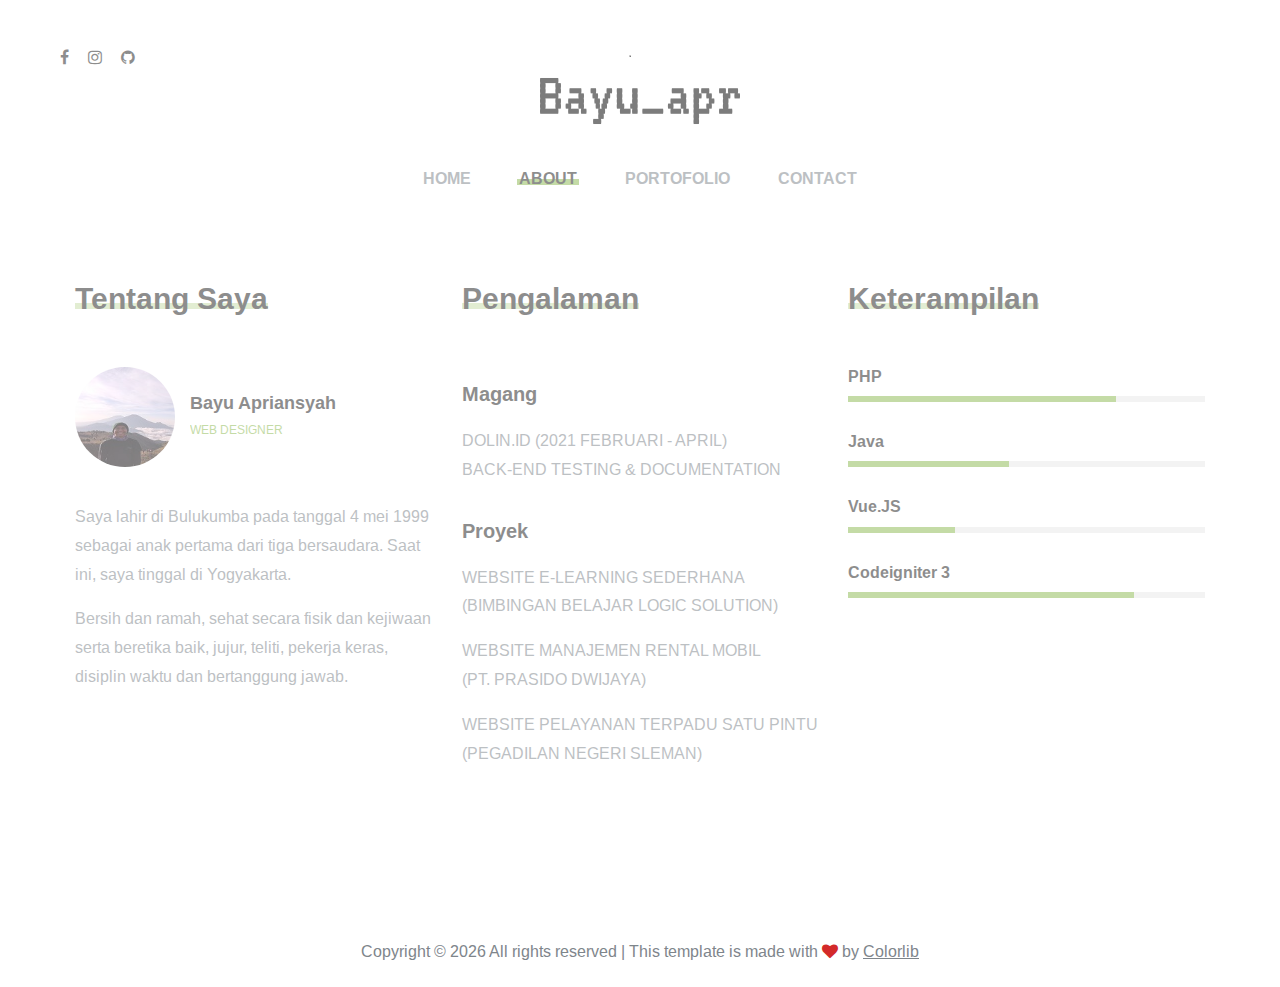
<file: about.html>
<!DOCTYPE html>
<html lang="zxx">
<head>
	<title>Bayu Apriansyah | Website Portofolio</title>
	<meta charset="UTF-8">
	<meta name="description" content="Boto Photo Studio HTML Template">
	<meta name="keywords" content="photo, html">
	<meta name="viewport" content="width=device-width, initial-scale=1.0">
	<!-- Stylesheets -->
	<link rel="stylesheet" href="css/bootstrap.min.css"/>
	<link rel="stylesheet" href="css/font-awesome.min.css"/>
	<link rel="stylesheet" href="css/slicknav.min.css"/>

	<!-- Main Stylesheets -->
	<link rel="stylesheet" href="css/style.css"/>


	<!--[if lt IE 9]>
		<script src="https://oss.maxcdn.com/html5shiv/3.7.2/html5shiv.min.js"></script>
		<script src="https://oss.maxcdn.com/respond/1.4.2/respond.min.js"></script>
	<![endif]-->

</head>
<body>
	<!-- Page Preloder -->
	<div id="preloder">
		<div class="loader"></div>
	</div>

	<!-- Header Section -->
	<header class="header">
		<div class="container-fluid">
			<div class="row">
				<div class="col-sm-4 col-md-3 order-2 order-sm-1">
					<div class="header__social">
						<a href="https://www.facebook.com/ryan.j.bugiz/"><i class="fa fa-facebook"></i></a>
						<a href="https://www.instagram.com/mas_bayuapriansyah/"><i class="fa fa-instagram"></i></a>
						<a href="https://github.com/bayuapr"><i class="fa fa-github"></i></a>

					</div>
				</div>
				<div class="col-sm-4 col-md-6 order-1  order-md-2 text-center">
					<a href="https://github.com/bayuapr" class="site-logo">
						<img src="img/lg.png" alt="">
					</a>
				</div>
			</div>
			<nav class="main__menu">
				<ul class="nav__menu">
					<li><a href="./index.html">Home</a></li>
					<li><a href="./about.html" class="menu--active">About</a></li>
					<li><a href="./portofolio.html">Portofolio</a></li>
					<!-- <li><a href="./blog.html">Blog</a>
						<ul class="sub__menu">
							<li><a href="./blog-single.html">Blog Single</a></li>
						</ul>
					</li> -->
					<li><a href="./contact.html">Contact</a></li>
				</ul>
			</nav>
		</div>
	</header>
	<!-- Header Section end -->

	<!-- About Page -->
	<section class="about__page">
		<div class="container-fluid">
			<div class="row">
				<div class="col-lg-4">
					<div class="about__text">
						<h3 class="about__title">Tentang Saya</h3>
						<div class="about__meta">
							<img src="img/ss.jpg" alt="">
							<div class="about__meta__info">
								<h5>Bayu Apriansyah</h5>
								<p>WEB DESIGNER</p>
							</div>
						</div>
						<p>Saya lahir di Bulukumba pada tanggal 4 mei 1999 sebagai anak pertama dari tiga bersaudara. Saat ini, saya tinggal di Yogyakarta.</p>
						<p>Bersih dan ramah, sehat secara fisik dan kejiwaan serta beretika baik, jujur, teliti, pekerja keras, disiplin waktu dan bertanggung jawab.</p>
						<!-- <img src="img/signature.png" alt=""> -->
					</div>
				</div>
				<div class="col-lg-4">
					<div class="experience__text">
						<h3 class="about__title">Pengalaman</h3>
						<div class="experience__item">
							<h4>Magang</h4>
							<p>DOLIN.ID (2021 FEBRUARI - APRIL)
								<br> BACK-END TESTING & DOCUMENTATION
							</p>
						</div>
						<div class="experience__item">
							<h4>Proyek</h4>
								<p>WEBSITE E-LEARNING SEDERHANA
									<br>(BIMBINGAN BELAJAR LOGIC SOLUTION)</p>
								<p>WEBSITE MANAJEMEN RENTAL MOBIL 
									<br>(PT. PRASIDO DWIJAYA)</p>
								<p>WEBSITE PELAYANAN TERPADU SATU PINTU
									<br>(PEGADILAN NEGERI SLEMAN)</p>
						</div>
					</div>
				</div>
				<div class="col-lg-4">
					<div class="skills__text">
						<h3 class="about__title">Keterampilan</h3>
						<div class="single-progress-item">
							<h6>PHP</h6>
							<div class="progress-bar-style" data-progress="75"></div>
						</div>
						<div class="single-progress-item">
							<h6>Java</h6>
							<div class="progress-bar-style" data-progress="45"></div>
						</div>
						<div class="single-progress-item">
							<h6>Vue.JS</h6>
							<div class="progress-bar-style" data-progress="30"></div>
						</div>
						<div class="single-progress-item">
							<h6>Codeigniter 3</h6>
							<div class="progress-bar-style" data-progress="80"></div>
						</div>
					</div>
				</div>
			</div>
		</div>
	</section>
	<!-- About Page end -->

	<!-- Footer Section -->
	<footer class="footer__section">
		<div class="container">
			<!-- Link back to Colorlib can't be removed. Template is licensed under CC BY 3.0. -->
			<div class="footer__copyright__text">
				<p>Copyright &copy; <script>document.write(new Date().getFullYear());</script> All rights reserved | This template is made with <i class="fa fa-heart" aria-hidden="true"></i> by <a href="https://colorlib.com" target="_blank">Colorlib</a></p>
			</div>
			<!-- Link back to Colorlib can't be removed. Template is licensed under CC BY 3.0. -->
		</div>
	</footer>
	<!-- Footer Section end -->

	<!-- Search Begin -->
	<div class="search-model">
		<div class="h-100 d-flex align-items-center justify-content-center">
			<div class="search-close-switch">+</div>
			<form class="search-model-form">
				<input type="text" id="search-input" placeholder="Search here.....">
			</form>
		</div>
	</div>
	<!-- Search End -->

	<!--====== Javascripts & Jquery ======-->
	<script src="js/vendor/jquery-3.2.1.min.js"></script>
	<script src="js/jquery.slicknav.min.js"></script>
	<script src="js/slick.min.js"></script>
	<script src="js/main.js"></script>

	</body>
</html>
</file>
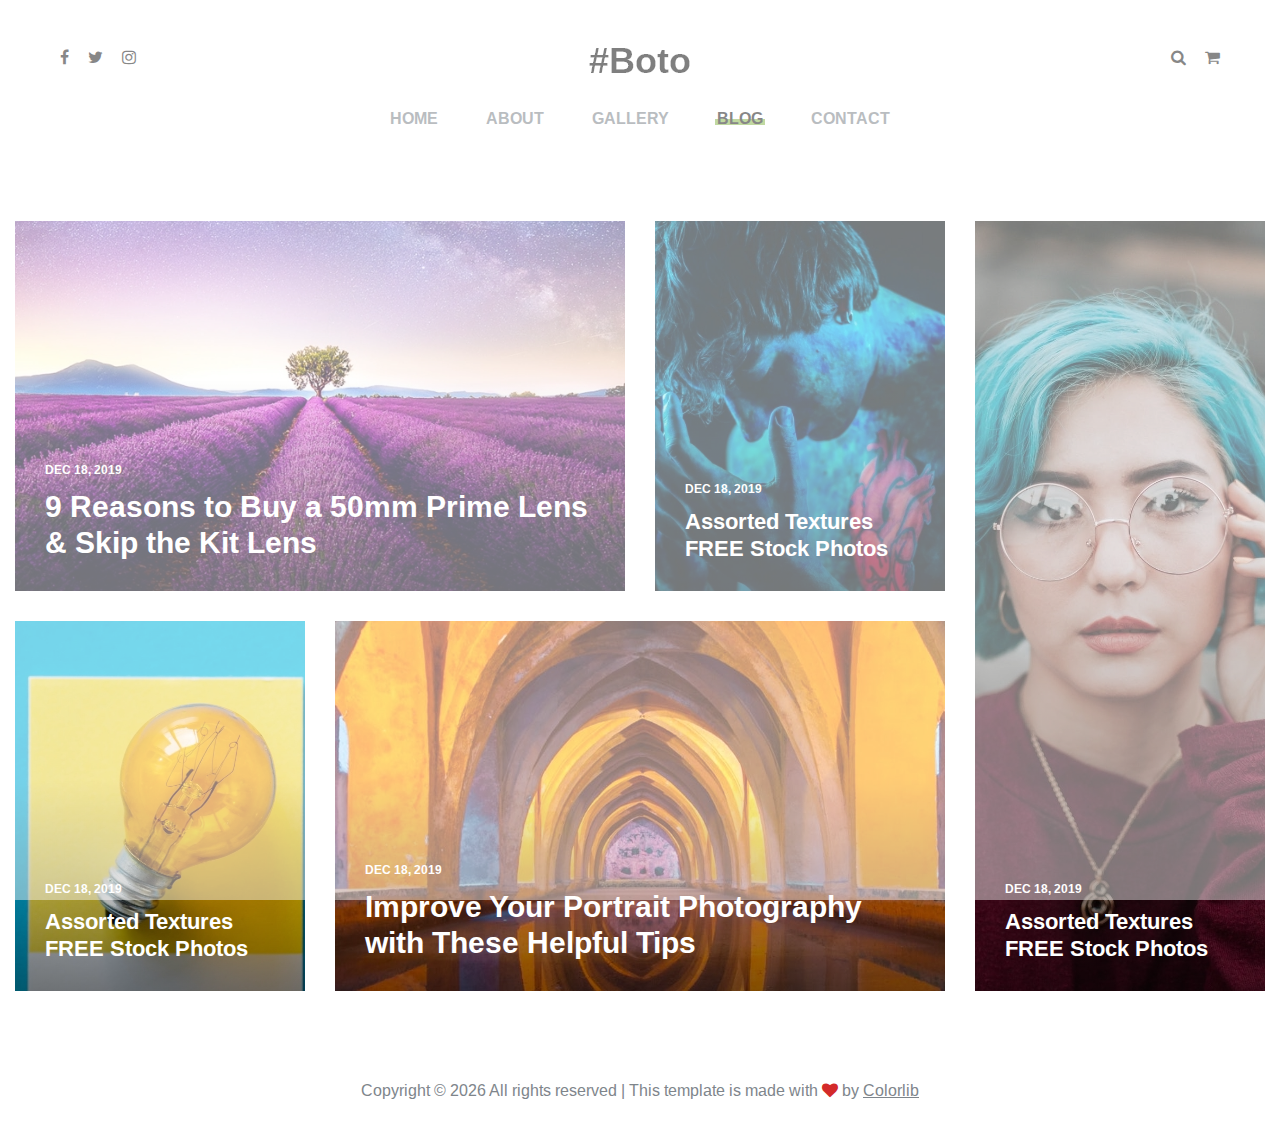
<file: blog.html>
<!DOCTYPE html>
<html lang="zxx">
<head>
	<title>Boto | Photography HTML Template</title>
	<meta charset="UTF-8">
	<meta name="description" content="Boto Photo Studio HTML Template">
	<meta name="keywords" content="photo, html">
	<meta name="viewport" content="width=device-width, initial-scale=1.0">
	<!-- Stylesheets -->
	<link rel="stylesheet" href="css/bootstrap.min.css"/>
	<link rel="stylesheet" href="css/font-awesome.min.css"/>
	<link rel="stylesheet" href="css/slicknav.min.css"/>

	<!-- Main Stylesheets -->
	<link rel="stylesheet" href="css/style.css"/>


	<!--[if lt IE 9]>
		<script src="https://oss.maxcdn.com/html5shiv/3.7.2/html5shiv.min.js"></script>
		<script src="https://oss.maxcdn.com/respond/1.4.2/respond.min.js"></script>
	<![endif]-->

</head>
<body>
	<!-- Page Preloder -->
	<div id="preloder">
		<div class="loader"></div>
	</div>

	<!-- Header Section -->
	<header class="header">
		<div class="container-fluid">
			<div class="row">
				<div class="col-sm-4 col-md-3 order-2 order-sm-1">
					<div class="header__social">
						<a href="#"><i class="fa fa-facebook"></i></a>
						<a href="#"><i class="fa fa-twitter"></i></a>
						<a href="#"><i class="fa fa-instagram"></i></a>
					</div>
				</div>
				<div class="col-sm-4 col-md-6 order-1  order-md-2 text-center">
					<a href="./index.html" class="site-logo">
						<img src="img/logo.png" alt="">
					</a>
				</div>
				<div class="col-sm-4 col-md-3 order-3 order-sm-3">
					<div class="header__switches">
						<a href="#" class="search-switch"><i class="fa fa-search"></i></a>
						<a href="#" class="nav-switch"><i class="fa fa-bars"></i></a>
						<a href="#"><i class="fa fa-shopping-cart"></i></a>
					</div>
				</div>
			</div>
			<nav class="main__menu">
				<ul class="nav__menu">
					<li><a href="./index.html">Home</a></li>
					<li><a href="./about.html">About</a></li>
					<li><a href="./gallery.html">Gallery</a></li>
					<li><a href="./blog.html" class="menu--active">Blog</a>
						<ul class="sub__menu">
							<li><a href="./blog-single.html">Blog Single</a></li>
						</ul>
					</li>
					<li><a href="./contact.html">Contact</a></li>
				</ul>
			</nav>
		</div>
	</header>
	<!-- Header Section end -->

	<!-- Blog Page -->
	<section class="blog__page">
		<div class="blog__warp">
			<div class="row blog__grid text-white">
				<div class="col-lg-8 col-xl-9">
					<div class="row">
						<div class="col-md-8 col-lg-7 col-xl-8">
							<div class="blog__item set-bg" data-setbg="img/blog/1.jpg">
								<div class="blog__content">
									<div class="blog__date">DEC 18, 2019</div>
									<h3><a href="./blog-single.html">9 Reasons to Buy a 50mm Prime Lens & Skip the Kit Lens</a></h3>
								</div>
							</div>
						</div>
						<div class="col-md-4 col-lg-5 col-xl-4">
							<div class="blog__item set-bg" data-setbg="img/blog/2.jpg">
								<div class="blog__content">
									<div class="blog__date">DEC 18, 2019</div>
									<h4><a href="./blog-single.html">Assorted Textures FREE Stock Photos</a></h4>
								</div>
							</div>
						</div>
						<div class="col-md-4 col-lg-5 col-xl-4">
							<div class="blog__item set-bg" data-setbg="img/blog/4.jpg">
								<div class="blog__content">
									<div class="blog__date">DEC 18, 2019</div>
									<h4><a href="./blog-single.html">Assorted Textures FREE Stock Photos</a></h4>
								</div>
							</div>
						</div>
						<div class="col-md-8 col-lg-7 col-xl-8">
							<div class="blog__item set-bg" data-setbg="img/blog/5.jpg">
								<div class="blog__content">
									<div class="blog__date">DEC 18, 2019</div>
									<h3><a href="./blog-single.html">Improve Your Portrait Photography with These Helpful Tips</a></h3>
								</div>
							</div>
						</div>
					</div>
				</div>
				<div class="col-lg-4 col-xl-3">
					<div class="blog__item blog__item--long set-bg" data-setbg="img/blog/3.jpg">
						<div class="blog__content">
							<div class="blog__date">DEC 18, 2019</div>
							<h4><a href="./blog-single.html">Assorted Textures FREE Stock Photos</a></h4>
						</div>
					</div>
				</div>
				
			</div>
		</div>
	</section>
	<!-- Blog Page end -->

	<!-- Footer Section -->
	<footer class="footer__section">
		<div class="container">
			<!-- Link back to Colorlib can't be removed. Template is licensed under CC BY 3.0. -->
			<div class="footer__copyright__text">
				<p>Copyright &copy; <script>document.write(new Date().getFullYear());</script> All rights reserved | This template is made with <i class="fa fa-heart" aria-hidden="true"></i> by <a href="https://colorlib.com" target="_blank">Colorlib</a></p>
			</div>
			<!-- Link back to Colorlib can't be removed. Template is licensed under CC BY 3.0. -->
		</div>
	</footer>
	<!-- Footer Section end -->

	<!-- Search Begin -->
	<div class="search-model">
		<div class="h-100 d-flex align-items-center justify-content-center">
			<div class="search-close-switch">+</div>
			<form class="search-model-form">
				<input type="text" id="search-input" placeholder="Search here.....">
			</form>
		</div>
	</div>
	<!-- Search End -->

	<!--====== Javascripts & Jquery ======-->
	<script src="js/vendor/jquery-3.2.1.min.js"></script>
	<script src="js/jquery.slicknav.min.js"></script>
	<script src="js/slick.min.js"></script>
	<script src="js/main.js"></script>

	</body>
</html>
</file>
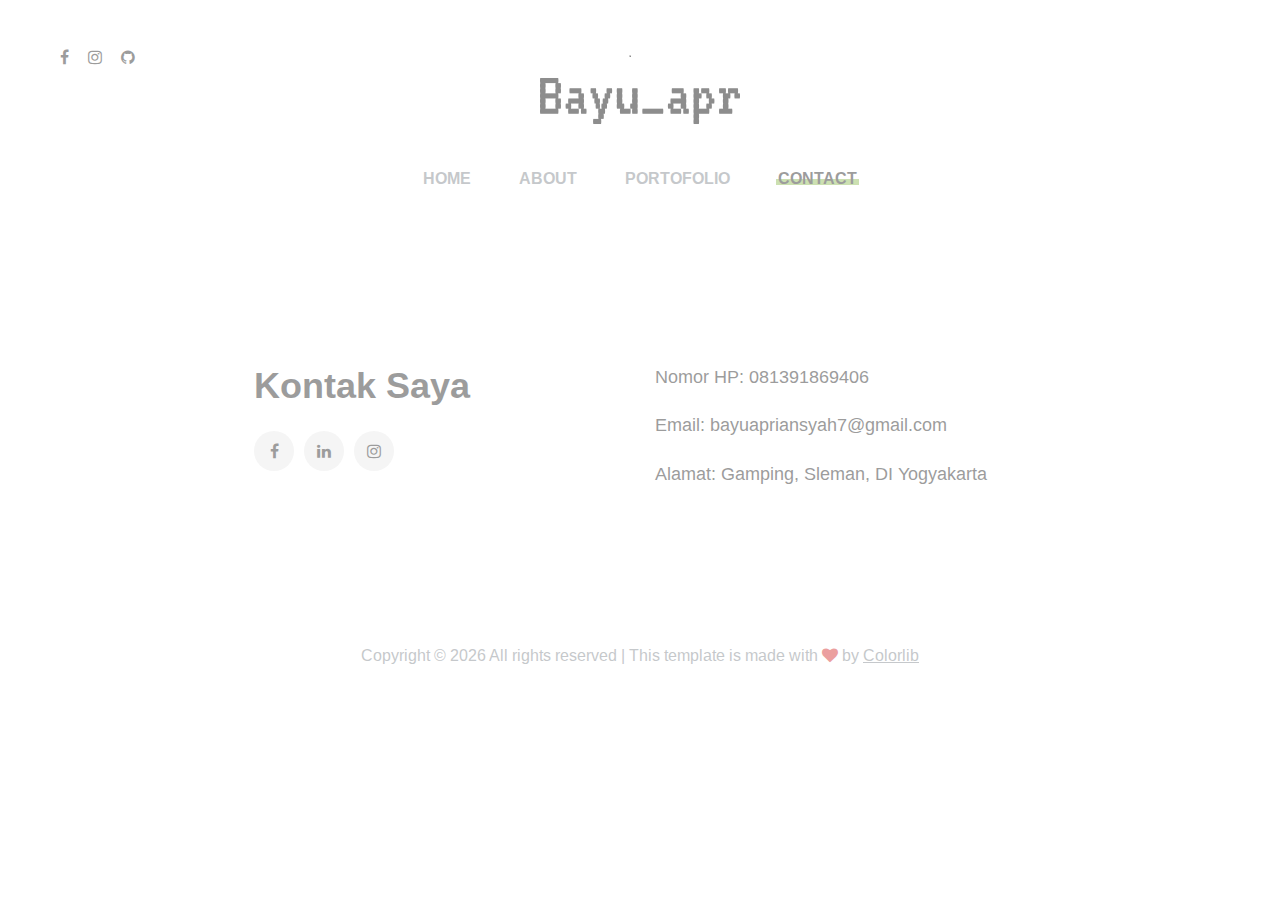
<file: contact.html>
<!DOCTYPE html>
<html lang="zxx">
<head>
	<title>Bayu Apriansyah | Website Portofolio</title>
	<meta charset="UTF-8">
	<meta name="description" content="Boto Photo Studio HTML Template">
	<meta name="keywords" content="photo, html">
	<meta name="viewport" content="width=device-width, initial-scale=1.0">
	<!-- Stylesheets -->
	<link rel="stylesheet" href="css/bootstrap.min.css"/>
	<link rel="stylesheet" href="css/font-awesome.min.css"/>
	<link rel="stylesheet" href="css/slicknav.min.css"/>
	<!-- Main Stylesheets -->
	<link rel="stylesheet" href="css/style.css"/>


	<!--[if lt IE 9]>
		<script src="https://oss.maxcdn.com/html5shiv/3.7.2/html5shiv.min.js"></script>
		<script src="https://oss.maxcdn.com/respond/1.4.2/respond.min.js"></script>
	<![endif]-->

</head>
<body>
	<!-- Page Preloder -->
	<div id="preloder">
		<div class="loader"></div>
	</div>

	<!-- Header Section -->
	<header class="header">
		<div class="container-fluid">
			<div class="row">
				<div class="col-sm-4 col-md-3 order-2 order-sm-1">
					<div class="header__social">
						<a href="https://www.facebook.com/ryan.j.bugiz/"><i class="fa fa-facebook"></i></a>
						<a href="https://www.instagram.com/mas_bayuapriansyah/"><i class="fa fa-instagram"></i></a>
						<a href="https://github.com/bayuapr"><i class="fa fa-github"></i></a>

					</div>
				</div>
				<div class="col-sm-4 col-md-6 order-1  order-md-2 text-center">
					<a href="https://github.com/bayuapr" class="site-logo">
						<img src="img/lg.png" alt="">
					</a>
				</div>
			</div>
			<nav class="main__menu">
				<ul class="nav__menu">
					<li><a href="./index.html">Home</a></li>
					<li><a href="./about.html">About</a></li>
					<li><a href="./portofolio.html">Portofolio</a></li>
					<!-- <li><a href="./blog.html">Blog</a>
						<ul class="sub__menu">
							<li><a href="./blog-single.html">Blog Single</a></li>
						</ul>
					</li> -->
					<li><a href="./contact.html" class="menu--active">Contact</a></li>
				</ul>
			</nav>
		</div>
	</header>
	<!-- Header Section end -->

	<!-- Contact Page -->
	<section class="contact__page">
		<div class="contact__warp">
			<div class="row">
				<div class="col-md-6">
					<h2>Kontak Saya</h2>
					<div class="contact__social">
						<a href="https://www.facebook.com/ryan.j.bugiz/"><i class="fa fa-facebook"></i></a>
						<!-- <a href="#"><i class="fa fa-twitter"></i></a> -->
						<a href="https://www.linkedin.com/in/bayu-apriansyah-625970203/"><i class="fa fa-linkedin"></i></a>
						<a href="https://www.instagram.com/mas_bayuapriansyah/"><i class="fa fa-instagram"></i></a>
					</div>
				</div>
				<div class="col-md-6">
					<div class="contact__text">
						<p>Nomor HP: 081391869406</p>
						<p>Email: bayuapriansyah7@gmail.com</p>
						<p>Alamat: Gamping, Sleman, DI Yogyakarta </p>
					</div>
				</div>
			</div>
			<!-- <form class="contact__form">
				<input type="text" placeholder="Name">
				<input type="text" placeholder="Email">
				<input type="text" placeholder="Phone">
				<textarea placeholder="Message"></textarea>
				<button class="site-btn">Send Message</button>
			</form> -->
		</div>
	</section>
	<!-- Contact Page end -->

	<!-- Footer Section -->
	<footer class="footer__section">
		<div class="container">
			<!-- Link back to Colorlib can't be removed. Template is licensed under CC BY 3.0. -->
			<div class="footer__copyright__text">
				<p>Copyright &copy; <script>document.write(new Date().getFullYear());</script> All rights reserved | This template is made with <i class="fa fa-heart" aria-hidden="true"></i> by <a href="https://colorlib.com" target="_blank">Colorlib</a></p>
			</div>
			<!-- Link back to Colorlib can't be removed. Template is licensed under CC BY 3.0. -->
		</div>
	</footer>
	<!-- Footer Section end -->

	<!-- Search Begin -->
	<div class="search-model">
		<div class="h-100 d-flex align-items-center justify-content-center">
			<div class="search-close-switch">+</div>
			<form class="search-model-form">
				<input type="text" id="search-input" placeholder="Search here.....">
			</form>
		</div>
	</div>
	<!-- Search End -->

	<!--====== Javascripts & Jquery ======-->
	<script src="js/vendor/jquery-3.2.1.min.js"></script>
	<script src="js/jquery.slicknav.min.js"></script>
	<script src="js/slick.min.js"></script>
	<script src="js/main.js"></script>

	</body>
</html>
</file>
<file: css/style.css>
/* =================================
------------------------------------
  Boto | Photography HTML Template
  Version: 1.0
  Copyright By: ColorLib
 ------------------------------------
 ====================================*/

/*----------------------------------------*/
/* Template default CSS
/*----------------------------------------*/

@import url("https://fonts.googleapis.com/css2?family=Arimo:ital,wght@0,400;0,700;1,400;1,700&display=swap");


html,
body {
	height: 100%;
	font-family: "Arimo", sans-serif;
	-webkit-font-smoothing: antialiased;
}

h1,
h2,
h3,
h4,
h5,
h6 {
	margin: 0;
	color: #222222;
	font-family: "Arimo", sans-serif;
	font-weight: 700;
}

h1 {
	font-size: 70px;
}

h2 {
	font-size: 36px;
	line-height: 1.4;
}

h3 {
	font-size: 30px;
}

h4 {
	font-size: 24px;
}

h5 {
	font-size: 18px;
}

h6 {
	font-size: 16px;
}

p {
	font-size: 16px;
	color: #7E858B;
	line-height: 1.8;
}

img {
	max-width: 100%;
}

input:focus,
select:focus,
button:focus,
textarea:focus {
	outline: none;
}

a:hover,
a:focus {
	text-decoration: none;
	outline: none;
}

ul,
ol {
	padding: 0;
	margin: 0;
}

@media (min-width: 1200px) {
	.container {
		max-width: 1200px;
	}
}

/* Preloder */

#preloder {
	position: fixed;
	width: 100%;
	height: 100%;
	top: 0;
	left: 0;
	z-index: 999999;
	background: #ffffff;
}

.loader {
	width: 40px;
	height: 40px;
	position: absolute;
	top: 50%;
	left: 50%;
	margin-top: -13px;
	margin-left: -13px;
	border-radius: 60px;
	animation: loader 0.8s linear infinite;
	-webkit-animation: loader 0.8s linear infinite;
}

@keyframes loader {
	0% {
		-webkit-transform: rotate(0deg);
		transform: rotate(0deg);
		border: 4px solid #f44336;
		border-left-color: transparent;
	}
	50% {
		-webkit-transform: rotate(180deg);
		transform: rotate(180deg);
		border: 4px solid #673ab7;
		border-left-color: transparent;
	}
	100% {
		-webkit-transform: rotate(360deg);
		transform: rotate(360deg);
		border: 4px solid #f44336;
		border-left-color: transparent;
	}
}

@-webkit-keyframes loader {
	0% {
		-webkit-transform: rotate(0deg);
		border: 4px solid #f44336;
		border-left-color: transparent;
	}
	50% {
		-webkit-transform: rotate(180deg);
		border: 4px solid #673ab7;
		border-left-color: transparent;
	}
	100% {
		-webkit-transform: rotate(360deg);
		border: 4px solid #f44336;
		border-left-color: transparent;
	}
}

/*---------------------
   Helper CSS
 -----------------------*/

.section-title {
	text-align: center;
	margin-bottom: 55px;
}

.section-title img {
	margin-bottom: 15px;
}

.section-title h2 {
	font-weight: 400;
	font-size: 38px;
	text-transform: uppercase;
}

.section-title p {
	padding-top: 15px;
	margin-bottom: 0;
}

.set-bg {
	background-repeat: no-repeat;
	background-size: cover;
	background-position: top center;
}

.spad {
	padding-top: 100px;
	padding-bottom: 100px;
}

.text-white h1,
.text-white h2,
.text-white h3,
.text-white h4,
.text-white h5,
.text-white h6,
.text-white p,
.text-white span,
.text-white li,
.text-white a {
	color: #fff;
}

/*---------------------
  Commom elements
-----------------------*/

.site-btn {
	display: inline-block;
	font-size: 16px;
	padding: 16px 15px;
	min-width: 180px;
	color: #fff;
	background: #8DB952;
	line-height: 1;
	text-align: center;
	font-weight: 700;
	border: none;
	border-radius: 2px;
}

.site-btn i {
	font-size: 24px;
	position: relative;
	top: 5px;
	margin-left: 4px;
}

.site-btn:hover {
	color: #fff;
}

.section__title {
	text-align: center;
	padding-bottom: 40px;
	margin-bottom: 45px;
	position: relative;
}

.section__title:after {
	position: absolute;
	content: "";
	width: 60px;
	height: 4px;
	left: calc(50% - 30px);
	bottom: 0;
	background: #8DB952;
}

.section__title h2 {
	margin-bottom: 0;
	text-transform: uppercase;
}

@media (max-width: 576px) {
	.section__title h2 {
		font-size: 24px;
	}
}

.search-model {
	display: none;
	position: fixed;
	width: 100%;
	height: 100%;
	left: 0;
	top: 0;
	background: #ffffff;
	z-index: 99999;
}

.search-model-form {
	padding: 0 15px;
}

.search-model-form input {
	width: 500px;
	font-size: 34px;
	border: none;
	border-bottom: 2px solid #ededed;
	background: 0 0;
	color: #999;
}

@media (max-width: 576px) {
	.search-model-form input {
		width: 100%;
		font-size: 24px;
	}
}

.search-close-switch {
	position: absolute;
	width: 50px;
	height: 50px;
	background: #333;
	color: #fff;
	text-align: center;
	border-radius: 50%;
	font-size: 39px;
	line-height: 28px;
	top: 30px;
	cursor: pointer;
	-webkit-transform: rotate(45deg);
	-ms-transform: rotate(45deg);
	transform: rotate(45deg);
	display: -webkit-box;
	display: -ms-flexbox;
	display: flex;
	-webkit-box-align: center;
	-ms-flex-align: center;
	align-items: center;
	-webkit-box-pack: center;
	-ms-flex-pack: center;
	justify-content: center;
}

.pt83 {
	padding-top: 83px;
}

/*---------------------
   Header section
 -----------------------*/

.header {
	padding: 40px 45px 0;
	padding-top: 40px;
}

@media (max-width: 576px) {
	.header {
		padding: 40px 0 0;
	}
}

@media (max-width: 576px) {
	.header__social {
		display: none;
	}
}

.header__social a,
.header__switches a {
	display: inline-block;
	color: #222222;
	padding-top: 5px;
	margin-right: 15px;
	font-size: 16px;
}

.header__social a:last-child,
.header__switches a:last-child {
	margin-right: 0;
}

.header__social a.nav-switch,
.header__switches a.nav-switch {
	display: none;
	width: 40px;
	height: 40px;
	border-radius: 50%;
	background: #e1e1e1;
	text-align: center;
	padding-top: 9px;
	margin-top: -9px;
}

@media (max-width: 576px) {
	.header__social a.nav-switch,
	.header__switches a.nav-switch {
		display: inline-block;
	}
}

.header__switches {
	text-align: right;
}

@media (max-width: 576px) {
	.header__switches {
		text-align: center;
		padding-top: 20px;
	}
}

/*----------
   Menu
 ---------*/

.main__menu {
	position: relative;
	right: 0;
	padding-top: 25px;
	text-align: center;
}

@media (max-width: 576px) {
	.main__menu .nav__menu {
		display: none;
	}
}

.main__menu .nav__menu>li {
	display: inline-block;
	position: relative;
}

.main__menu .nav__menu>li:last-child a {
	margin-right: 0;
}

.main__menu .nav__menu>li>a {
	position: relative;
	font-size: 16px;
	color: #7E858B;
	font-weight: 700;
	padding: 5px 2px;
	margin-right: 40px;
	text-transform: uppercase;
}

@media only screen and (min-width: 576px) and (max-width: 767px) {
	.main__menu .nav__menu>li>a {
		margin-right: 20px;
	}
}

.main__menu .nav__menu>li>a:after {
	position: absolute;
	content: "";
	width: 0;
	height: 6px;
	left: 0;
	bottom: 8px;
	background: #8DB952;
	z-index: -1;
	-webkit-transition: 0.3s;
	-o-transition: 0.3s;
	transition: 0.3s;
}

.main__menu .nav__menu>li>a.menu--active {
	color: #222222;
}

.main__menu .nav__menu>li>a.menu--active:after {
	width: 100%;
}

.main__menu .nav__menu>li:hover a {
	color: #222222;
}

.main__menu .nav__menu>li:hover a:after {
	width: 100%;
}

.main__menu .nav__menu>li:hover .sub__menu {
	top: 100%;
	opacity: 1;
	visibility: visible;
	margin-top: 15px;
}

.main__menu .nav__menu>li .sub__menu {
	position: absolute;
	text-align: left;
	padding: 10px 0;
	width: 170px;
	left: 0;
	top: 100%;
	margin-top: 50px;
	-webkit-box-shadow: 0 9px 50px rgba(0, 0, 0, 0.1);
	box-shadow: 0 9px 50px rgba(0, 0, 0, 0.1);
	background: #fff;
	opacity: 0;
	visibility: hidden;
	z-index: 99;
	-webkit-transition: all 0.4s;
	-o-transition: all 0.4s;
	transition: all 0.4s;
}

.main__menu .nav__menu>li .sub__menu:after {
	position: absolute;
	content: "";
	width: 100%;
	height: 25px;
	left: 0;
	top: -25px;
}

.main__menu .nav__menu>li .sub__menu>li {
	display: block;
}

.main__menu .nav__menu>li .sub__menu>li>a {
	display: block;
	display: block;
	padding: 5px 15px;
	color: #7E858B;
	text-transform: none;
	margin: 0;
	font-size: 14px;
	font-weight: 700;
}

.main__menu .nav__menu>li .sub__menu>li>a:hover {
	color: #222222;
}

.main__menu .nav__menu>li .sub__menu>li>a:after {
	display: none;
}

.slicknav_menu {
	background: #f7f7f7;
	padding: 0;
	margin-bottom: 30px;
	text-align: left;
	display: none;
}

@media (max-width: 576px) {
	.slicknav_menu {
		display: block;
	}
}

.slicknav_btn {
	display: none;
}

.slicknav_nav ul {
	margin: 0;
}

.slicknav_nav .slicknav_row:hover {
	border-radius: 0;
	background: transparent;
	color: #222222;
}

.slicknav_nav a:hover {
	border-radius: 0;
	background: transparent;
	color: #222222;
}

.slicknav_nav .slicknav_row,
.slicknav_nav a {
	padding: 11px 25px;
	margin: 0;
	color: #222222;
	font-size: 16px;
	font-weight: 700;
	border-bottom: 1px solid #e9e9e9;
}

.slicknav_nav .slicknav_item a {
	border-bottom: none;
}

/*---------------------
   Hero section
 -----------------------*/

.hero__section {
	padding-top: 120px;
	margin-bottom: 90px;
}

@media (max-width: 576px) {
	.hero__section {
		padding-top: 30px;
	}
}

.slide-item {
	padding: 0 5px;
	outline: none;
	cursor: pointer;
}

.slick-center.slide-item img {
	padding: 0;
	-webkit-transition: all 0.4s ease 0s;
	-o-transition: all 0.4s ease 0s;
	transition: all 0.4s ease 0s;
}

.hero-slider .slick-track {
	-webkit-transition: all 0.1s;
	-o-transition: all 0.1s;
	transition: all 0.1s;
}

.slide-item img {
	height: 570px;
	padding: 65px 0;
	-webkit-transition: 0.4s;
	-o-transition: 0.4s;
	transition: 0.4s;
}

@media (max-width: 576px) {
	.slide-item img {
		padding: 0;
	}
}

.hero-text-slider {
	text-align: center;
	padding-top: 50px;
	max-width: 800px;
	margin: 0 auto;
}

/*---------------------
   Footer section
 -----------------------*/

.footer__copyright__text {
	text-align: center;
	padding-bottom: 5px;
}

.footer__copyright__text p {
	font-size: 16px;
}

.footer__copyright__text i {
	color: #d32a2a;
}

.footer__copyright__text a {
	color: #7E858B;
	text-decoration: underline;
}

.footer__copyright__text a:hover {
	color: #8DB952;
}

/*------------------
   About page
 ------------------*/

.about__page {
	padding: 90px 60px 150px;
}

@media (max-width: 576px) {
	.about__page {
		padding: 30px 0 150px;
	}
}

.about__title {
	display: inline-block;
	margin-bottom: 50px;
	position: relative;
}

.about__title:after {
	position: absolute;
	content: "";
	width: 100%;
	height: 6px;
	left: 0;
	bottom: 8px;
	background: #8DB952;
	opacity: 0.5;
	z-index: -1;
}

.about__text {
	padding-bottom: 50px;
}

.about__text img {
	padding-top: 20px;
}

.about__meta {
	overflow: hidden;
	margin-bottom: 35px;
}

.about__meta img {
	float: left;
	width: 100px;
	height: 100px;
	border-radius: 50%;
	margin-right: 15px;
	padding-top: 0;
}

.about__meta__info {
	overflow: hidden;
	padding-top: 25px;
}

.about__meta__info h5 {
	margin-bottom: 5px;
}

.about__meta__info p {
	text-transform: uppercase;
	font-size: 12px;
	color: #8DB952;
}

.experience__item {
	padding-top: 15px;
	margin-bottom: 20px;
}

.experience__item h4 {
	font-size: 20px;
	margin-bottom: 20px;
}

.skills__text {
	padding-bottom: 50px;
}

.skills__text p {
	margin-bottom: 40px;
}

.single-progress-item {
	margin-bottom: 30px;
}

.single-progress-item h6 {
	margin-bottom: 10px;
}

.progress-bar-style {
	height: 6px;
	background: #E8E8E8;
}

.progress-bar-style .bar-inner {
	height: 100%;
	background: #8DB952;
}

/*-------------------
   Gallery Page
 -------------------*/

.gallery__page {
	padding: 80px 15px 65px;
}

@media (max-width: 576px) {
	.gallery__page {
		padding: 30px 15px 65px;
	}
}

.gallery__warp {
	max-width: 1570px;
	margin: 0 auto;
}

.gallery__item {
	display: block;
	margin-bottom: 30px;
}

.gallery__item img {
	min-width: 100%;
}

.fr-position-outside {
	left: 0;
	top: 0;
	right: auto;
	bottom: auto;
}

.fr-position-text {
	color: #fff;
}

.fr-window-skin-fresco.fr-window-ui-outside .fr-close-background,
.fr-window-skin-fresco.fr-window-ui-outside .fr-close:hover .fr-close-background {
	background-color: transparent;
}

.fr-thumbnail-active {
	border: 2px solid #8DB952;
}

/*----------------
   Blog Page
 ----------------*/

.blog__page {
	padding: 90px 0 55px;
}

@media (max-width: 576px) {
	.blog__page {
		padding: 30px 0 55px;
	}
}

.blog__warp {
	max-width: 1570px;
	padding: 0 15px;
	margin: 0 auto;
}

.blog__item {
	height: 370px;
	position: relative;
	margin-bottom: 30px;
	background-position: center;
}

.blog__item.blog__item--long {
	height: 770px;
}

.blog__item::after {
	position: absolute;
	content: "";
	width: 100%;
	height: 100%;
	left: 0;
	top: 0;
	background: -webkit-gradient(linear, left top, left bottom, from(rgba(0, 0, 0, 0)), color-stop(43%, rgba(0, 0, 0, 0)), to(rgba(0, 0, 0, 0.49)));
	background: -o-linear-gradient(top, rgba(0, 0, 0, 0) 0%, rgba(0, 0, 0, 0) 43%, rgba(0, 0, 0, 0.49) 100%);
	background: linear-gradient(to bottom, rgba(0, 0, 0, 0) 0%, rgba(0, 0, 0, 0) 43%, rgba(0, 0, 0, 0.49) 100%);
}

@media (max-width: 576px),
only screen and (min-width: 576px) and (max-width: 767px) {
	.blog__item h3 {
		font-size: 22px;
	}
}

.blog__content {
	position: absolute;
	bottom: 30px;
	padding: 0 30px;
	z-index: 2;
}

.blog__content h4 {
	font-size: 22px;
}

.blog__content h4 a {
	color: #fff;
}

.blog__date {
	font-size: 12px;
	font-weight: 700;
	color: #fff;
	margin-bottom: 10px;
}

/*-------------------
   Blog Single Page
 --------------------*/

.blog__slider {
	padding: 70px 0 60px;
}

@media (max-width: 576px) {
	.blog__slider {
		padding: 30px 0 60px;
	}
}

.blog__slider .slick-track {
	margin-left: 380px;
}

@media only screen and (min-width: 768px) and (max-width: 991px) {
	.blog__slider .slick-track {
		margin-left: 250px;
	}
}

@media only screen and (min-width: 576px) and (max-width: 767px),
(max-width: 576px) {
	.blog__slider .slick-track {
		margin-left: 0;
	}
}

.blog__slider__item {
	outline: none;
	padding: 0 3px;
}

.blog__container {
	max-width: 1000px;
	padding: 0 15px;
	margin: 0 auto 30px;
}

.blog__container p {
	font-size: 18px;
}

.blog__container h4 {
	font-size: 22px;
	margin-bottom: 20px;
}

.blog__header {
	text-align: center;
}

.blog__cata {
	display: inline-block;
	font-size: 12px;
	font-weight: 700;
	padding: 4px 13px;
	border-radius: 2px;
	color: #fff;
	background: #8DB952;
	margin-bottom: 20px;
}

.blog__single__title {
	font-size: 44px;
	margin-bottom: 30px;
	line-height: 1.2;
}

.blog__metas {
	margin-bottom: 30px;
}

.blog__metas .blog__meta {
	position: relative;
	display: inline-block;
	margin-right: 18px;
	margin-bottom: 5px;
	padding-right: 20px;
	font-size: 14px;
	color: #7E858B;
}

.blog__metas .blog__meta:after {
	position: absolute;
	content: "|";
	font-size: 14px;
	right: 0;
	top: 0;
	color: #7E858B;
}

.blog__metas .blog__meta:last-child {
	margin-right: 0;
	padding-right: 0;
}

.blog__metas .blog__meta:last-child:after {
	display: none;
}

.blog__article blockquote {
	max-width: 1170px;
	margin: 50px auto;
	padding: 45px 45px 55px;
	background-color: #EAEFE5;
	background-image: url("../img/blog-single/quote.png");
	background-repeat: no-repeat;
	background-position: right 60px bottom -10px;
}

.blog__article blockquote p {
	color: #222222;
	font-size: 20px;
	line-height: 1.5;
	margin-bottom: 25px;
}

.blog__article blockquote h4 {
	font-size: 16px;
	margin-bottom: 10px;
}

.blog__article blockquote h5 {
	font-size: 14px;
	text-transform: uppercase;
	color: #8DB952;
	letter-spacing: 2px;
}

.blog__banner {
	max-width: 1170px;
	margin: 0 auto;
}

.blog__banner img {
	min-width: 100%;
}

.post__footer {
	border-top: 1px solid #E8E8E8;
	padding-top: 30px;
	margin-bottom: 70px;
}

.post__tags a {
	display: inline-block;
	font-family: "Raleway", sans-serif;
	color: #7E858B;
	font-size: 12px;
	font-weight: 700;
	padding: 5px 21px;
	margin-bottom: 5px;
	margin-right: 2px;
	background-color: #F3F3F3;
	-webkit-transition: 0.3s;
	-o-transition: 0.3s;
	transition: 0.3s;
}

.post__tags a:hover {
	background: #8DB952;
	color: #fff;
}

.post__share {
	text-align: right;
}

@media only screen and (min-width: 576px) and (max-width: 767px),
(max-width: 576px) {
	.post__share {
		text-align: left;
		padding-top: 35px;
	}
}

.post__share span {
	display: inline-block;
	font-size: 16px;
	font-weight: 700;
}

.post__share a {
	display: inline-block;
	font-size: 16px;
	color: #7E858B;
	margin-left: 30px;
}

.post__share a:first-child {
	margin-left: 0;
}

.comment__area {
	padding-bottom: 100px;
}

.comment__area h2 {
	margin-bottom: 40px;
}

.comment__form input,
.comment__form textarea {
	width: 100%;
	height: 50px;
	font-size: 16px;
	padding: 15px 20px;
	margin-bottom: 26px;
	color: #222222;
	border: 1px solid rgba(0, 0, 0, 0.1);
}

.comment__form input:focus,
.comment__form textarea:focus {
	border: 1px solid #8DB952;
}

.comment__form textarea {
	height: 110px;
	resize: none;
	margin-bottom: 50px;
}

.blog__details__comment {
	border-bottom: 1px solid #EBEBEB;
	padding-bottom: 30px;
}

.blog__details__comment h4 {
	color: #222222;
	text-transform: uppercase;
	margin-bottom: 50px;
}

.recent__post {
	padding: 75px 15px 60px;
	border-top: 1px solid #E8E8E8;
}

.recent__post h2 {
	margin-bottom: 65px;
}

.recent__post .blog__item {
	background-position: center;
}

/*----------------
   Contact Page
 ----------------*/

.contact__warp {
	max-width: 802px;
	padding: 170px 15px 130px;
	margin: 0 auto;
}

@media (max-width: 576px) {
	.contact__warp {
		padding: 30px 15px 130px;
	}
}

.contact__social {
	padding-top: 20px;
	margin-bottom: 40px;
}

.contact__social a {
	display: inline-block;
	text-align: center;
	width: 40px;
	height: 40px;
	padding-top: 8px;
	margin-right: 6px;
	color: #222222;
	border-radius: 50%;
	background: #E8E8E8;
	-webkit-transition: 0.3s;
	-o-transition: 0.3s;
	transition: 0.3s;
}

.contact__social a:hover {
	background: #8DB952;
	color: #ffffff;
}

.contact__text p {
	font-size: 18px;
	color: #222222;
}

.contact__form {
	padding-top: 20px;
}

.contact__form input,
.contact__form textarea {
	width: 100%;
	height: 50px;
	font-size: 16px;
	padding: 15px 20px;
	margin-bottom: 26px;
	color: #222222;
	border: 1px solid rgba(0, 0, 0, 0.1);
}

.contact__form input:focus,
.contact__form textarea:focus {
	border: 1px solid #8DB952;
}

.contact__form textarea {
	height: 110px;
	resize: none;
	margin-bottom: 50px;
}
</file>
